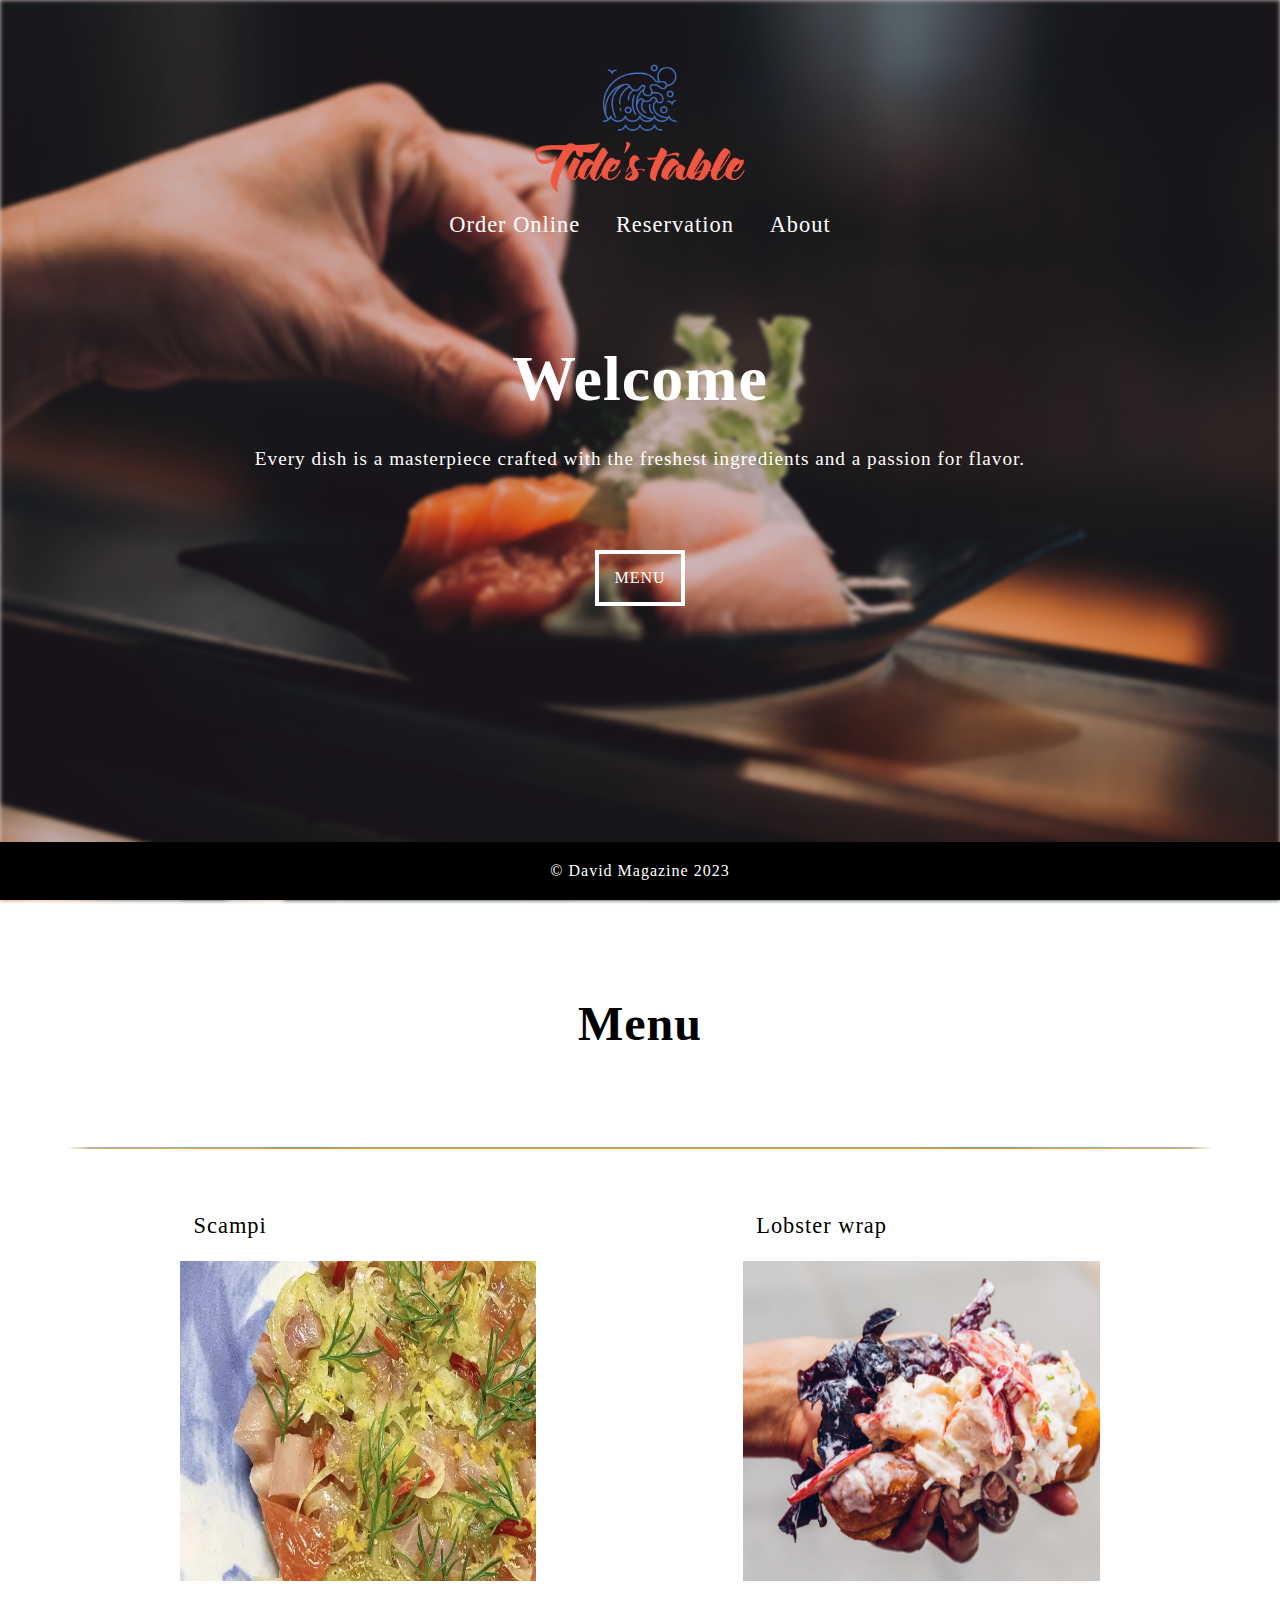
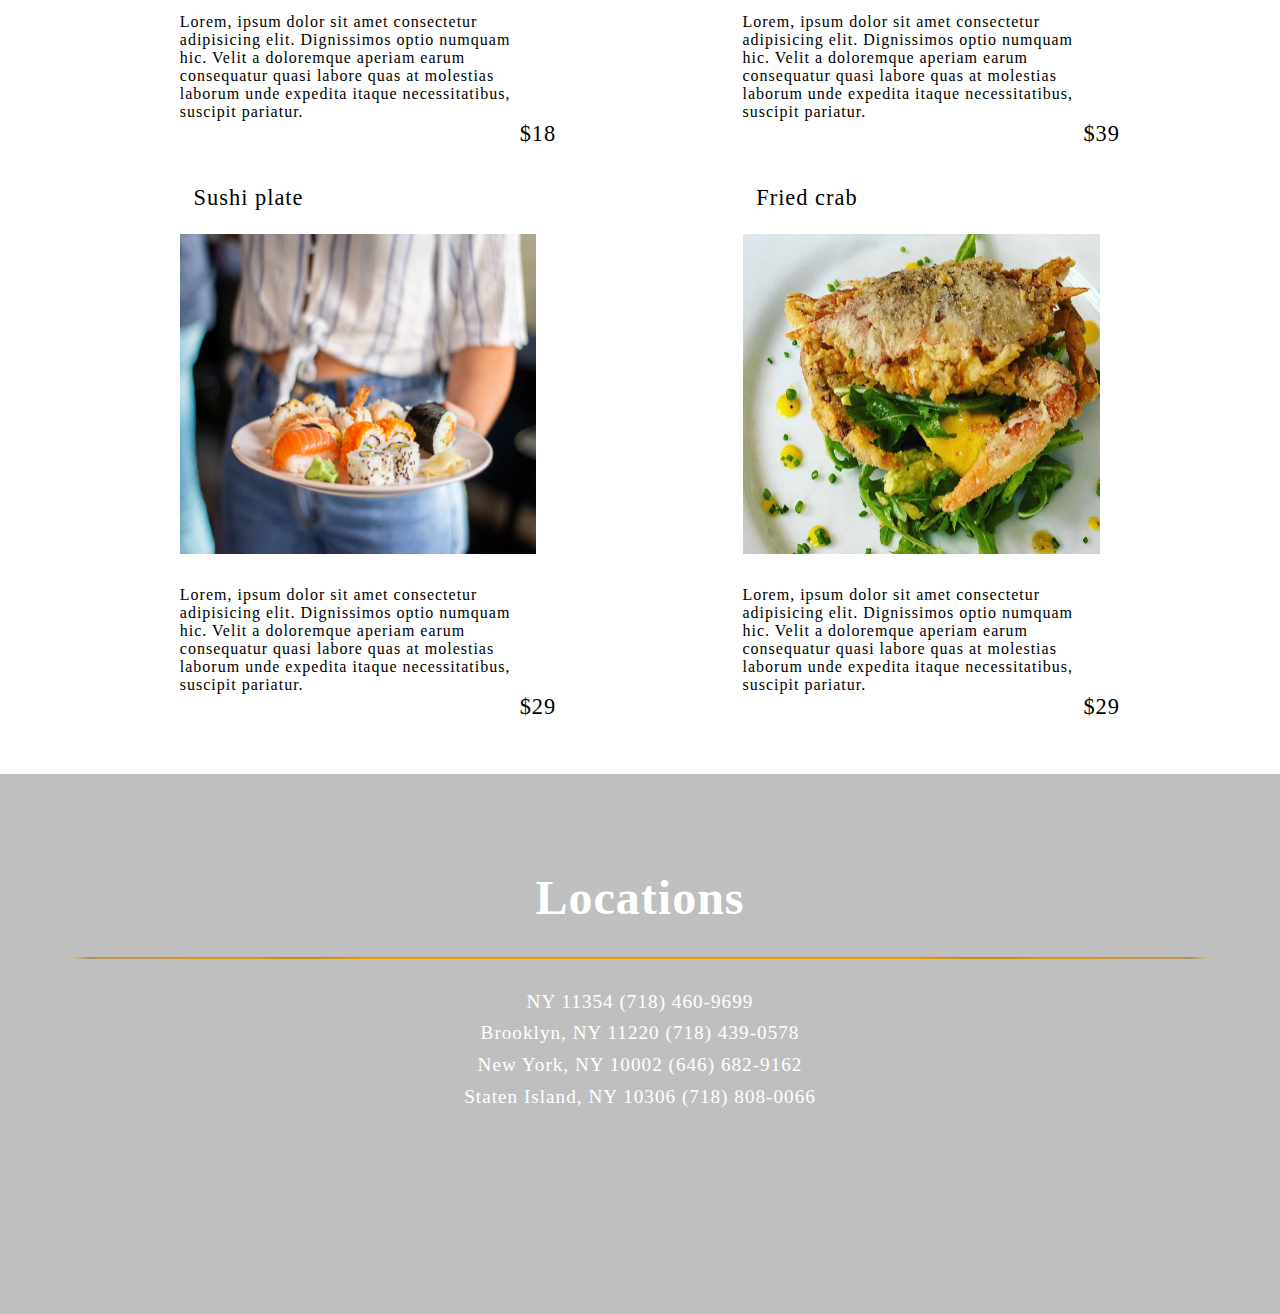
<file: index.html>
<!DOCTYPE html>
<html lang="en">
<head>
    <meta charset="UTF-8">
    <meta http-equiv="X-UA-Compatible" content="IE=edge">
    <meta name="viewport" content="width=device-width, initial-scale=1.0">
    <link rel="stylesheet" href="./style.css">
    <title>Document</title>
</head>
<body>
    
 

    <div class="hero"></div>
    <div class="overlay"></div>
    <div class="menu">
        <img src="./images/8268254037_68013381-676f-44df-83a9-be264132af56.png" alt="">
        <div class="nav-menu">
         
            <nav>
                <ul>
                        <li>
                             <a href="">Order Online</a>
                        </li>
                    
                    <li>
                        <a href="./reservation.html">Reservation</a>
                    </li>

                    <li>
                        <a href="./about.html">About</a>
                    </li>

                </ul>
                <div class="hero-text">
                    <h1> Welcome </h1>
                    <p>Every dish is a masterpiece crafted with the freshest ingredients and a passion for flavor.</p>
                    <a href="#menu">Menu</a>
                </div>
            </nav>
        </div>
    </div>

    <section id="menu">
        <h2>Menu</h2>
        <hr>
        <div class="sec-content">


            <div class="left">
                    <div class="menu-container">
                        <span>Scampi</span>
                        <div class="menu-box">
                            <img src="./images/flatten;crop;webp=auto;jpeg_quality=50.webp" alt="">
                            <p>Lorem, ipsum dolor sit amet consectetur adipisicing elit. Dignissimos optio numquam hic. Velit a doloremque aperiam earum consequatur quasi labore quas at molestias laborum unde expedita itaque necessitatibus, suscipit pariatur.</p>
                            <div class="price" style="float: right; font-size: 1.4em;">$18</div>
                        </div>
                    </div>

                    <div class="menu-container">
                        <span>Sushi plate</span>
                        <div class="menu-box">
                            <img src="./images/louis-hansel-dH9zt0QuQL0-unsplash.jpg" alt="">
                            <p>Lorem, ipsum dolor sit amet consectetur adipisicing elit. Dignissimos optio numquam hic. Velit a doloremque aperiam earum consequatur quasi labore quas at molestias laborum unde expedita itaque necessitatibus, suscipit pariatur.</p>
                            <div class="price" style="float: right; font-size: 1.4em;">$29</div>
                        </div>
                    </div>

            </div>
            


           <div class="right">
                <div class="menu-container">
                    <span>Lobster wrap</span>
                    <div class="menu-box">
                        <img src="./images/Mary_s_20Fish_20Camp-Lobster_20Roll_20Closeup-Emily_20Schindler.avif" alt="">
                        <p>Lorem, ipsum dolor sit amet consectetur adipisicing elit. Dignissimos optio numquam hic. Velit a doloremque aperiam earum consequatur quasi labore quas at molestias laborum unde expedita itaque necessitatibus, suscipit pariatur.</p>
                        <div class="price" style="float: right; font-size: 1.4em;">$39</div>
                    </div>
                </div>

                <div class="menu-container">
                        <span>Fried crab</span>
                        <div class="menu-box">
                            <img src="./images/flatten;crop;jpeg_quality=50.jpg" alt="">
                            <p>Lorem, ipsum dolor sit amet consectetur adipisicing elit. Dignissimos optio numquam hic. Velit a doloremque aperiam earum consequatur quasi labore quas at molestias laborum unde expedita itaque necessitatibus, suscipit pariatur.</p>
                            <div class="price" style="float: right; font-size: 1.4em;">$29</div>
                        </div>
                </div>

            </div>
        </div>
        
    </section>

    <!--First parallax -->
    <div class="bg1">  
    <div class="overlay2"></div>
        <div class="caption">
            
            <h3>Locations</h3>
            <hr>
            <p> NY 11354
                (718) 460-9699</p>
                <p>Brooklyn, NY 11220
                    (718) 439-0578</p>
                    <p>New York, NY 10002
                        (646) 682-9162</p>
                        <p>Staten Island, NY 10306
                            (718) 808-0066</p>
        </div>
    </div>


    <footer>
        <p>© David Magazine 2023</p>
    </footer>

</body>
</html>
</file>
<file: style.css>
* {
    padding: 0;
    margin: 0;
    box-sizing: border-box;
}

body {
    letter-spacing: 1px;
    background-color: #ffffff;
    color: black;
    font-family: 'Times New Roman'!important;
} 

hr {
    width: 90%;
    margin: 2em auto;
    background-color:black;
    border-bottom: solid 1px orange;
    border-right: solid 1px white;
    border-left: solid 1px white;
    height: 0.5px;
    border-radius: 80%;
}
a {
    text-decoration: none;
    color: white;
}

a li:hover, a:hover {
    color: #426CB4;
}

/*  #426CB4 blue */
/*  #F05742 red */

.overlay {
    position: absolute;
    height: 100vh;
    width: 100%;
    z-index: -2;
    background-color: #601c1c40;
    top: 0;
}
.overlay2 {
    position: absolute;
    height: 60vh;
    width: 100%;
    background-color: #00000040;
    top: 0%;
  
}

.hero{
    height: 100vh;
    background-image: url(./images/kyle-head-PW8K-W-Kni0-unsplash.jpg);
    position: relative;
    background-attachment: fixed;
    background-position: center;
    background-repeat: no-repeat;
    background-size: cover;
    filter: blur(2px);
    position: relative;
    width: 100%;
    z-index: -3;
}

.bg1, .bg2, .bg3{
    position: relative;
    background-attachment: fixed;
    background-position: center;
    background-repeat: no-repeat;
    background-size: cover;
}


.bg1 {
    background-image: url(./images/cloris-ying-1Qt-W4BGrgc-unsplash.jpg);
    min-height: 60vh;
    width:100%;
}

.caption {
    position: absolute;
    left: 0;
    width: 100%;
    text-align: center;
    color: white;

}

.caption p{
    font-size: 1.2em;
    margin: .5em 0;
} 

.menu {
    text-align: center;
    height: 100vh;
    color: white;
    top: 0;
    position: absolute;
    width: 100%;
    margin-top: 2em;
}

.menu img {
    margin-top: 2em;
    height: 8em;
}
.nav-menu {
    height: 100vh;
}
nav ul {
    margin-top: 1em;
    display: flex;
    justify-content: center;
}

nav ul li {
    list-style-type: none;
    color: white;
    text-decoration: none;
    margin: 0 .8em;
    font-size: 1.4em;
}

.hero-text {
    display: flex;
    flex-direction: column;
    margin-top: 6.5em;
}

.menu h1 {
    font-size: 4em;
    margin-bottom: .5em;
}

.menu p {
    font-size: 1.2em;
    margin: 0 2em;
}
.hero-text a {
    border: 4px solid White;
    text-transform: uppercase;
    padding: 15px;
    font-size: 1em;
    margin: 5em auto;
}

.hero-text a:hover {
    color: white;
    background-color: black;
    border-color: black;
}

/*  section  */

h2{
    display: flex;
    justify-content: center;
    font-size: 3em;
    margin: 2em auto;
}

h3 {
    font-size: 3em;
    margin: 2em 25% 0 25%;
}

.sec-content {
    display: grid;
    grid-template-areas: 
      'left  right'  ;
    grid-gap: 10%;
    margin: 0 10% 3em 10%; 
  }
  .menu-container span {
    margin: 0 0 1em 1.5em; 
    display: block; 
    font-size: 1.4em;
  }

.menu-box{
    border: solid block 1px;

}
.menu-container {
    padding: 2em;
}
.menu-box img {
    display: block;
    width: 90%;
    margin: 0 auto 2em auto;
    height:20em
}

.menu-box p {
    width: 90%;
    margin: 0 auto;
}

.left {
    grid-area: " left";

}
.right {
    grid-area: "right";
}

/* footer */

footer {
    background-color: black;
    color: #fff;
    padding: 20px;
    text-align: center;
    position: fixed;
    bottom: 0;
    width: 100%;
}

@media (max-width: 800px) {

    
    .sec-content {
        display: grid;
        grid-template-areas: 
        'left'
        'right' !important;
        grid-row-gap: 5em;
        
    }

    .menu-box img {
        height: 15em;
        width: 20em;
    }
    
    span{
        float: left;
        margin: 0 0 1em 0em !important;
    }

}
</file>
